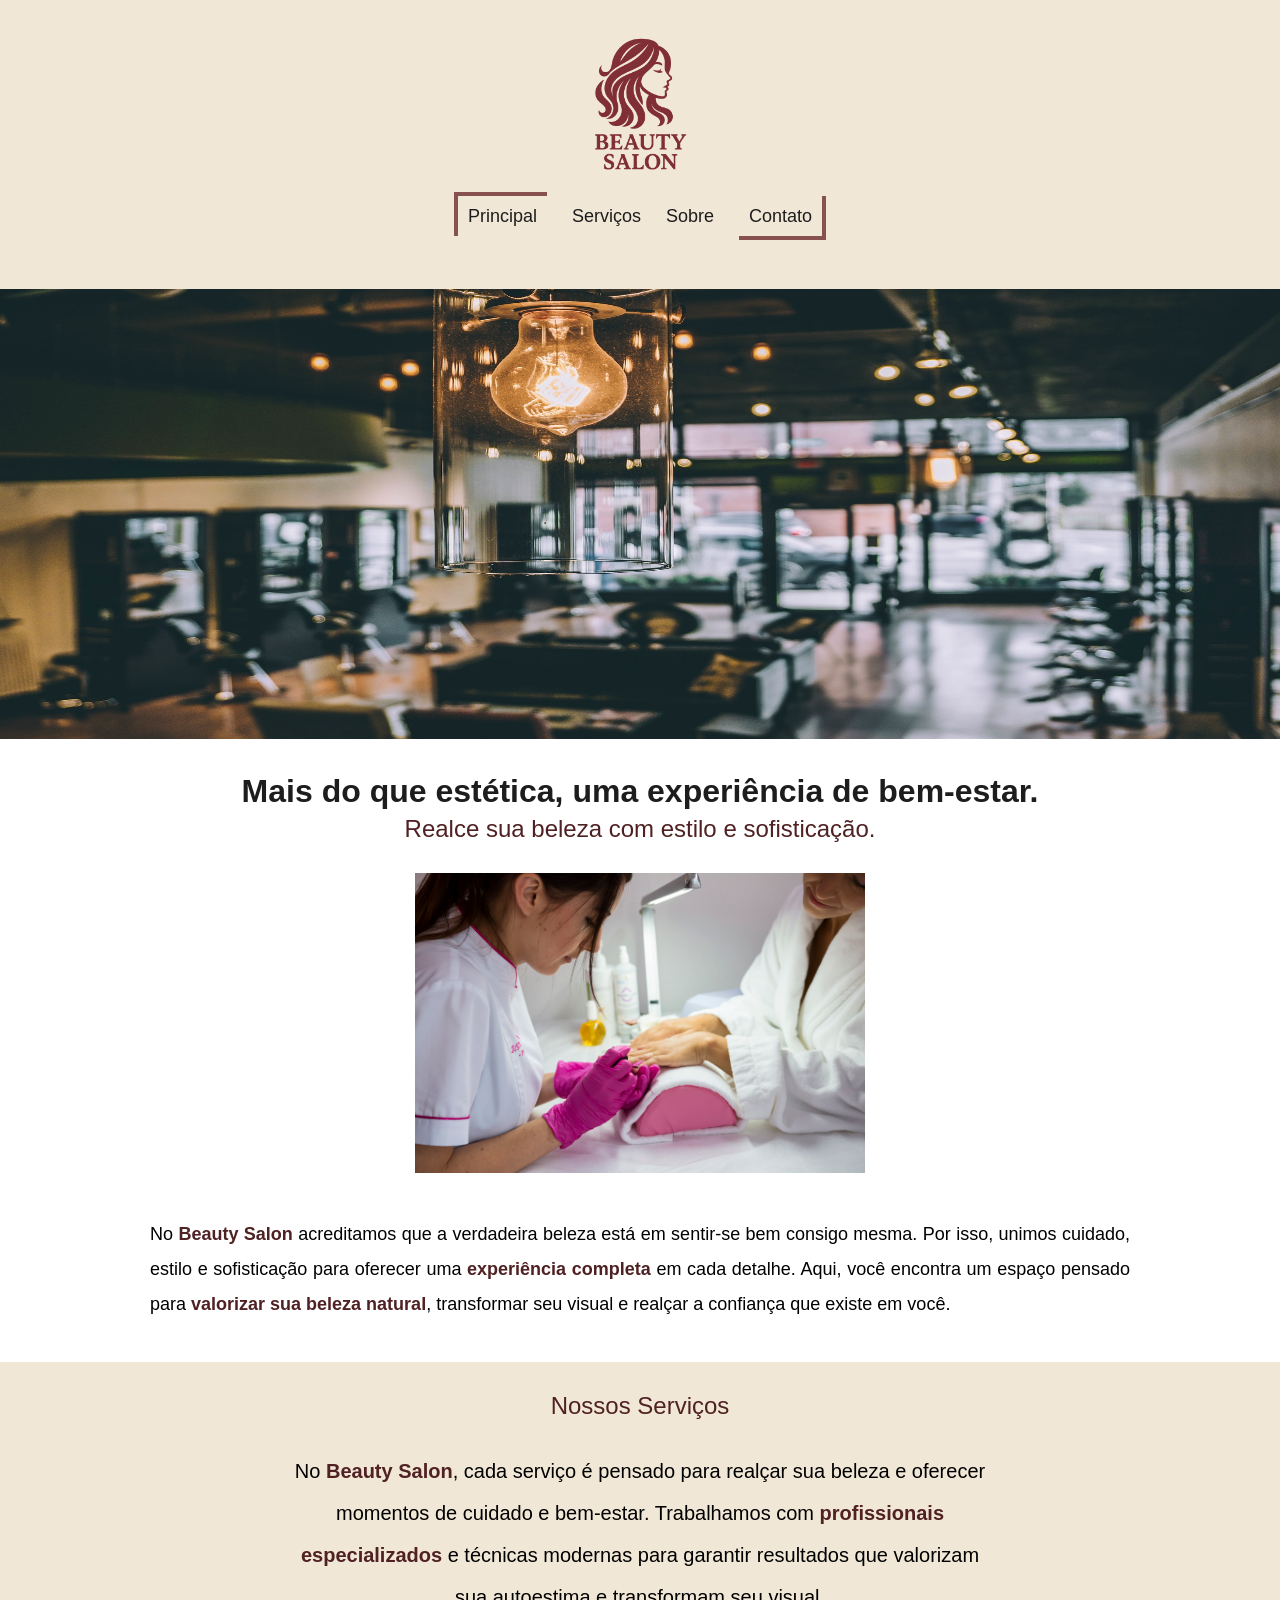
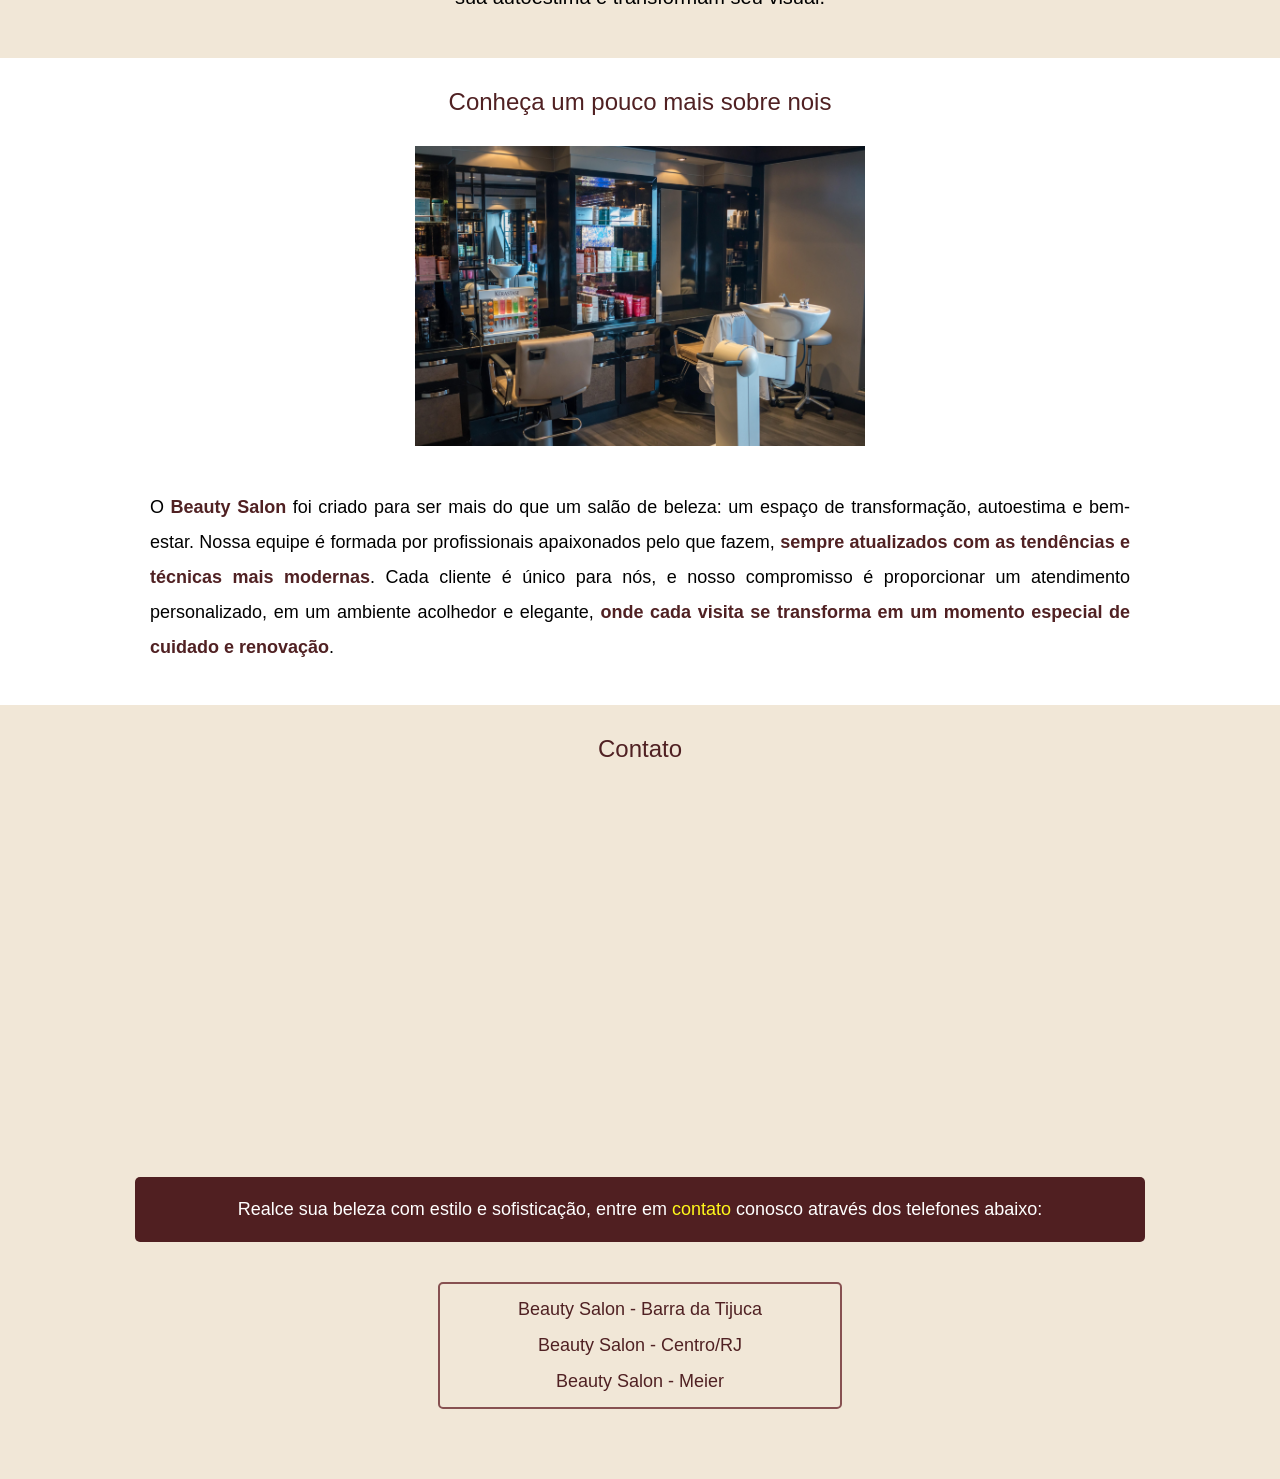
<file: devmedia/beauty-salon/index.html>
<!DOCTYPE html>
<html lang="br">

<head>
    <meta charset="UTF-8">
    <meta name="description" content="Mais do que estética, uma experiência de bem-estar.">
    <meta name="viewport" content="width=device-width, initial-scale=1.0">
    <link rel="stylesheet" type="text/css" href="css/reset.css">
    <link rel="stylesheet" type="text/css" href="css/style.css">
    <title>Beauty Salon - Beleza que transforma</title>
</head>

<body>
    <div id="secao-topo" class="secao fundo-marrom secao-topo">
        <img src="img/logo.png" alt="Logo Beauty Salon" class="logo">
        <p>
            <a href="#principal" class="primeiro-link">Principal</a>
            <a href="#servicos">Serviços</a>
            <a href="#sobre">Sobre</a>
            <a href="#contato" class="ultimo-link">Contato</a>
        </p>
    </div>
    <div class="secao secao-banner">
        <img src="img/banner.jpg" alt="Banner Beauty Salon" class="banner">
    </div>
    <div id="principal" class="secao secao-principal">
        <h1>Mais do que estética, uma experiência de bem-estar.</h1>
        <h2 class="subtitulo">Realce sua beleza com estilo e sofisticação.</h2>
        <img src="img/servico.jpg" alt="Imagem na secao principal" class="imagem">
        <p>No <span class="texto-marrom">Beauty Salon</span> acreditamos que a verdadeira beleza está em sentir-se bem
            consigo mesma. Por isso, unimos
            cuidado, estilo e sofisticação para oferecer uma <span class="texto-marrom">experiência completa</span> em
            cada detalhe. Aqui, você encontra
            um espaço pensado para <span class="texto-marrom">valorizar sua beleza natural</span>, transformar seu
            visual e realçar a confiança que existe
            em você.</p>
    </div>
    <div id="servicos" class="secao secao-servicos fundo-marrom">
        <h2 class="subtitulo">Nossos Serviços</h2>
        <p>No <span class="texto-marrom">Beauty Salon</span>, cada serviço é pensado para realçar sua beleza e oferecer
            momentos de cuidado e bem-estar.
            Trabalhamos com <span class="texto-marrom">profissionais especializados</span> e técnicas modernas para
            garantir resultados que valorizam sua
            autoestima e transformam seu visual.</p>
    </div>
    <div id="sobre" class="secao">
        <h2 class="subtitulo">Conheça um pouco mais sobre nois</h2>
        <img src="img/sobre_nos.jpg" alt="Imagem sobre nois" class="imagem">
        <p>O <span class="texto-marrom">Beauty Salon</span> foi criado para ser mais do que um salão de beleza: um
            espaço de transformação, autoestima e
            bem-estar. Nossa equipe é formada por profissionais apaixonados pelo que fazem, <span
                class="texto-marrom">sempre atualizados com as
                tendências e técnicas mais modernas</span>. Cada cliente é único para nós, e nosso compromisso é
            proporcionar um
            atendimento personalizado, em um ambiente acolhedor e elegante, <span class="texto-marrom">onde cada visita
                se transforma em um momento
                especial de cuidado e renovação</span>.</p>
    </div>
    <div id="contato" class="secao fundo-marrom secao-contato">
        <h2 class="subtitulo">Contato</h2>
        <iframe
            src="https://www.google.com/maps/embed?pb=!1m18!1m12!1m3!1d235173.1753123812!2d-43.44878232302974!3d-22.92882544819413!2m3!1f0!2f0!3f0!3m2!1i1024!2i768!4f13.1!3m3!1m2!1s0x997ff279f2cc5d%3A0x75ed9b4f27b407d4!2sSal%C3%A3o%20Majestic!5e0!3m2!1spt-BR!2sbr!4v1756610817446!5m2!1spt-BR!2sbr"
            width="800" height="350" style="border:0;" allowfullscreen="" loading="lazy"></iframe>
        <p>Realce sua beleza com estilo e sofisticação, entre em <span>contato</span> conosco através dos telefones
            abaixo:</p>
        <ul>
            <li><a href="tel:99999999">Beauty Salon - Barra da Tijuca</a></li>
            <li><a href="tel:99999999">Beauty Salon - Centro/RJ</a></li>
            <li><a href="tel:99999999">Beauty Salon - Meier</a></li>
        </ul>
    </div>

</body>

</html>
</file>
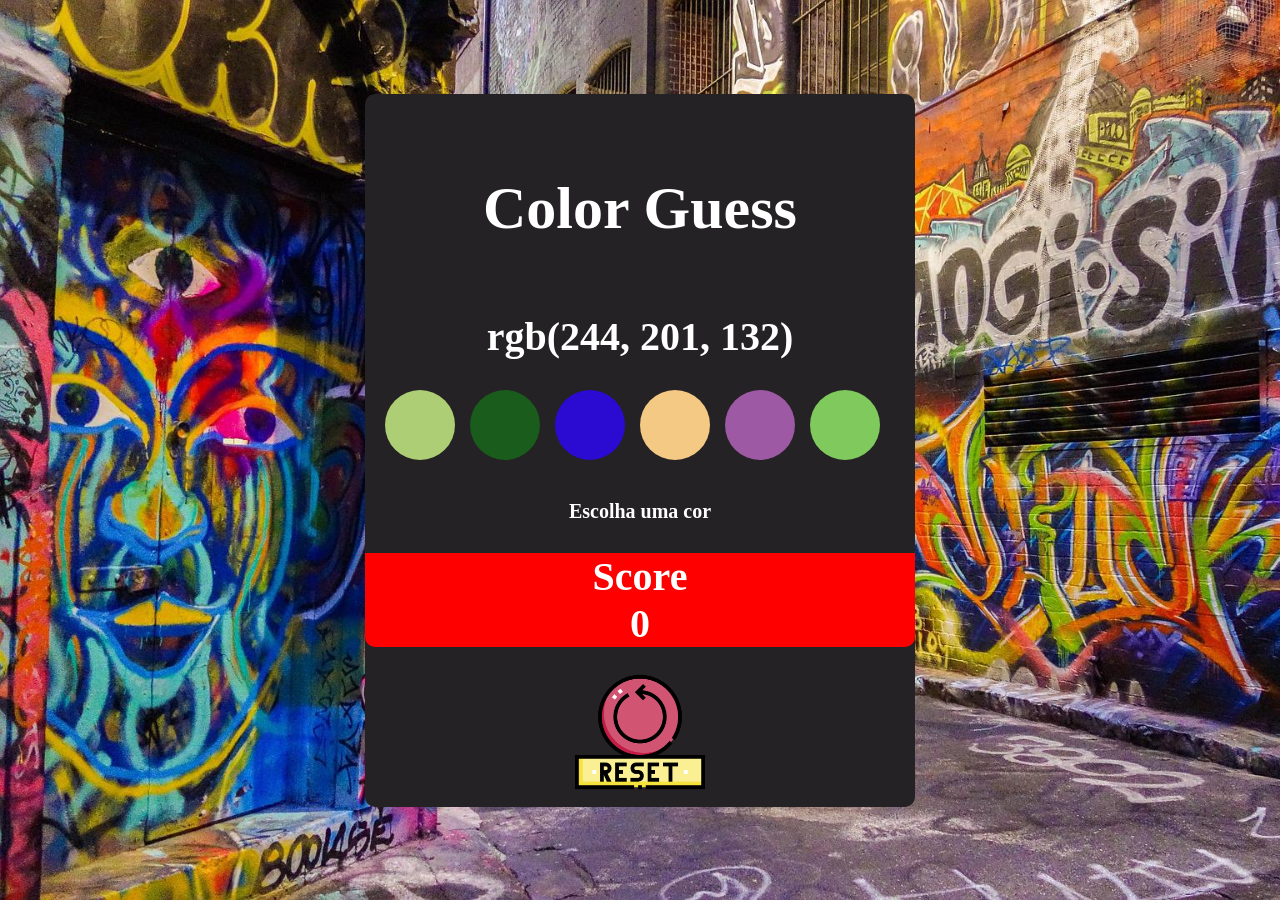
<file: projetos/color-guess/index.html>
<!DOCTYPE html>
<html lang="pt-br">
<head>
  <meta charset="UTF-8">
  <meta http-equiv="X-UA-Compatible" content="IE=edge">
  <meta name="viewport" content="width=device-width, initial-scale=1.0">
  <link rel="stylesheet" href="style.css">
  <title>Document</title>
</head>
<body>
  <main>
    <section id="main-section-color">
      <section id="color-section">
        <h1 id="title">Color Guess</h1>
        <p id="rgb-color">rgb(168, 34, 1)</p>
        <section id="color-guess"></section>
        <p id="answer">Escolha uma cor</p>
        <section id="info-score">
          <p id="score-name">Score</p>
          <h4 id="score">0</h4>
        </section>
        <button id="reset-game" type="button"><img src="image/reset.png" alt=""></button>
      </section>
    </section>
  </main>

  <script src="script.js"></script>
</body>
</html>
</file>
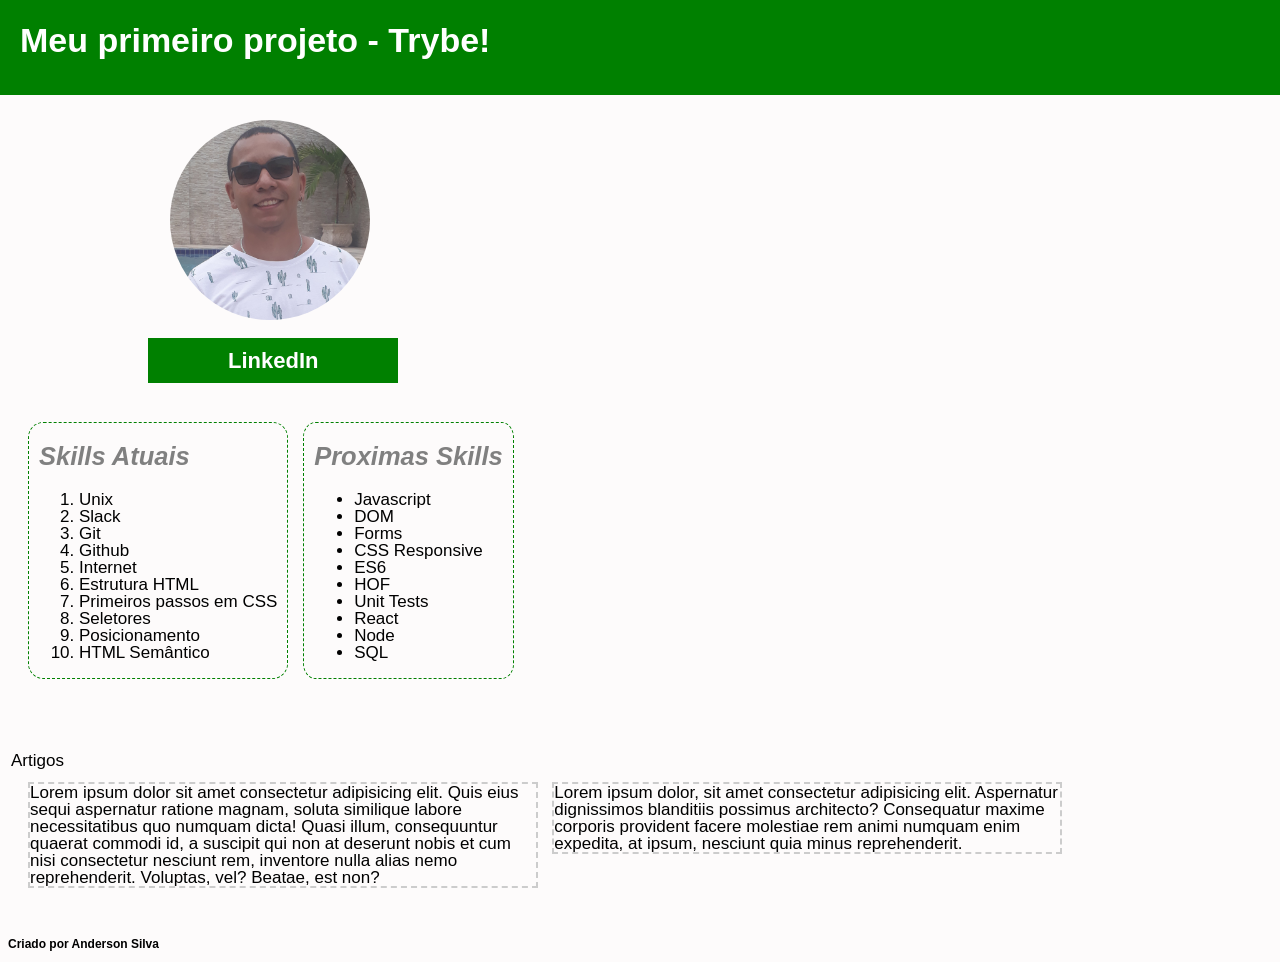
<file: projetos/lessons-learned/index.html>
<!DOCTYPE html>
<html lang="pt-br">
<head>
  <meta charset="UTF-8">
  <meta http-equiv="X-UA-Compatible" content="IE=edge">
  <meta name="viewport" content="width=device-width, initial-scale=1.0">
  <title>Anderson Pereira da Silva - Primeiro Projeto</title>
  <link rel="stylesheet" href="style.css">
</head>
<body>
  <header id="cabecalho">
    <h1 id="titulo">Meu primeiro projeto - Trybe!</h1>
  </header>
    <img src="image/minha_foto.jpg" alt="Foto de Anderson Silva" id="minha_foto">
    <nav id="nav">
      <a href="https://www.linkedin.com/in/ap-silva/" target="_blank">LinkedIn</a>
    </nav>
    <section id="section-licoes-aprendidas">
      <h2 class="skills">Skills Atuais</h2>
      <ol id="licoes_aprendidas"> 
        <li>Unix</li>
        <li>Slack</li>
        <li>Git</li>
        <li>Github</li>
        <li>Internet</li>
        <li>Estrutura HTML</li>
        <li>Primeiros passos em CSS</li>
        <li>Seletores</li>
        <li>Posicionamento</li>
        <li>HTML Semântico</li>
      </ol>
    </section>
    <section id="section-licoes-a-aprender"> 
      <h2 class="skills">Proximas Skills</h2>
      <ul id="licoes_a_aprender">
        <li>Javascript</li>
        <li>DOM</li>
        <li>Forms</li>
        <li>CSS Responsive</li>
        <li>ES6</li>
        <li>HOF</li>
        <li>Unit Tests</li>
        <li>React</li>
        <li>Node</li>
        <li>SQL</li>
      </ul>
    </section>  

    <table>
      <tr>
        <td>Artigos</td>
      </tr>
    </table>

    <article class="border lado-esquerdo">
      Lorem ipsum dolor sit amet consectetur adipisicing elit. Quis eius sequi aspernatur ratione magnam, soluta similique labore necessitatibus quo numquam dicta! Quasi illum, consequuntur quaerat commodi id, a suscipit qui non at deserunt nobis et cum nisi consectetur nesciunt rem, inventore nulla alias nemo reprehenderit. Voluptas, vel? Beatae, est non?
    </article>
    <aside id="aside" class="border lado-direito">
      Lorem ipsum dolor, sit amet consectetur adipisicing elit. Aspernatur dignissimos blanditiis possimus architecto? Consequatur maxime corporis provident facere molestiae rem animi numquam enim expedita, at ipsum, nesciunt quia minus reprehenderit.
    </aside>

  <footer id="rodape">
    <h3>Criado por Anderson Silva</h3>
  </footer>
</body>
</html>
</file>
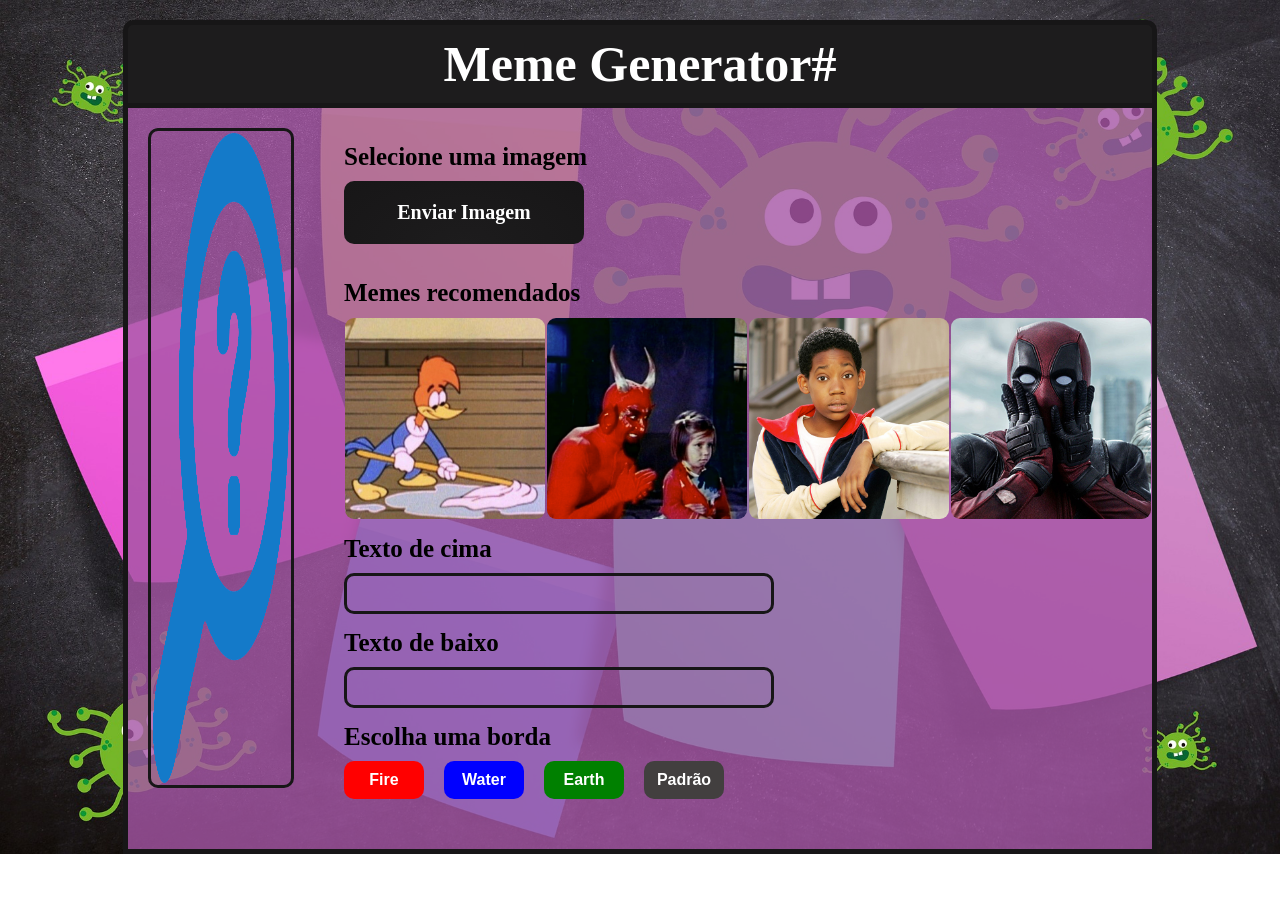
<file: projetos/meme-generator/index.html>
<!DOCTYPE html>
<html lang="pt-br">
<head>
    <meta charset="UTF-8">
    <meta http-equiv="X-UA-Compatible" content="IE=edge">
    <meta name="viewport" content="width=device-width, initial-scale=1.0">
    <link rel="stylesheet" href="style.css">
    <title>[Anderson Silva] Meme Generator</title>
</head>
<body>
    <header id="header-container">
        <h1 id="main-title">Meme Generator#</h1>
    </header>
    <main id="main-container">
        <section id="box-main-container">
            <div id="meme-image-container">
                <div id="box-text">
                </div>
            </div>
            <section id="default-meme">
                <h2 id="title-select" class="titles">Selecione uma imagem</h2>
                <label for="meme-insert">Enviar Imagem</label>
                <input type="file" id="meme-insert">
                <h2 id="memes-title" class="titles">Memes recomendados</h2>
                <section id="section-memes-recomendados">
                    <img src="imgs/meme1.png" alt="" id="meme-1">
                    <img src="imgs/meme2.png" alt="" id="meme-2">
                    <img src="imgs/meme3.png" alt="" id="meme-3">
                    <img src="imgs/meme4.png" alt="" id="meme-4">
                </section>
                
                
                <h2 id="memes-title" class="titles">Texto de cima</h2>
                <input type="text" id="text-input" maxlength="60">
                <h2 id="memes-title" class="titles">Texto de baixo</h2>
                <input type="text" id="text-input-bottom" maxlength="40">
                
                <section id="section-btn">
                    <h2 id="border" class="titles">Escolha uma borda</h2>
                    <section id="section-btn-border">
                        <button id="fire">Fire</button>
                        <button id="water">Water</button>
                        <button id="earth">Earth</button>
                        <button id="none-border" class="selected-border">Padrão</button>
                    </section>
                </section>
            </section>
        </section>
    </main>
    <script src="script.js"></script>
</body>
</html>
</file>
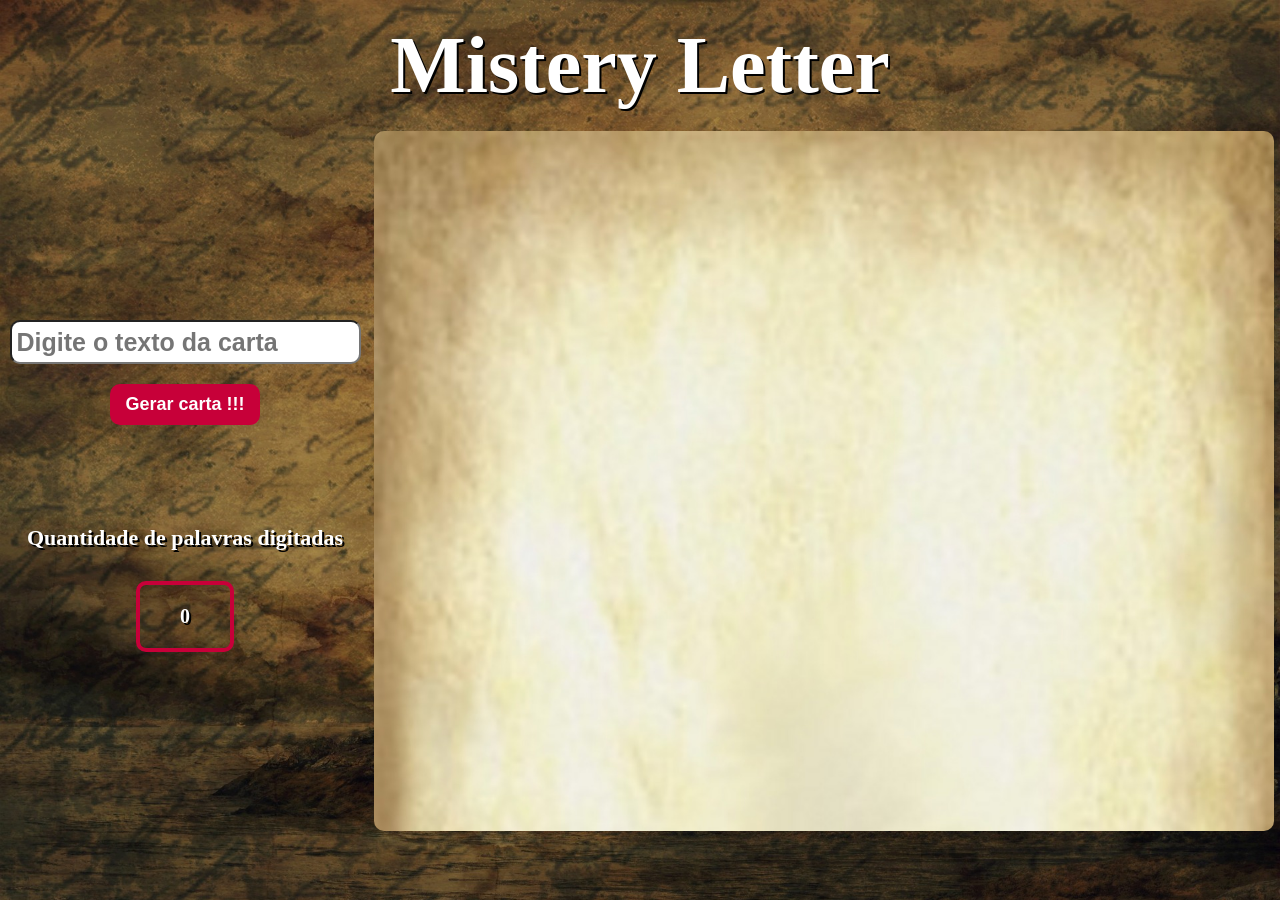
<file: projetos/mistery-letter/index.html>
<!DOCTYPE html>
<html lang="pt-br">
<head>
    <meta charset="UTF-8">
    <meta http-equiv="X-UA-Compatible" content="IE=edge">
    <meta name="viewport" content="width=device-width, initial-scale=1.0">
    <link rel="stylesheet" href="style.css">
    <title>[Anderson Silva] Project Mistery Letter</title>
</head>
<body>
    <header>
        <h1>Mistery Letter</h1>
    </header>
    <main id="main">
        <section id="main-content">
            <section id="main-texto-carta">
                <section id="carta-texto-container">
                    <input type="text" id="carta-texto" placeholder="Digite o texto da carta">
                    <button type="button" id="criar-carta">Gerar carta !!!</button>
                    <section id="contador-palavras">
                        <h3>Quantidade de palavras digitadas</h3>
                        <p id="carta-contador">0</p>    
                    </section>
                </section>
            </section>
            <section id="main-carta-container">
                <section id="background-carta">
                    <p id="carta-gerada"></p>
                </section>
            </section>
        </section>   
    </main>
    <script src="script.js"></script>
</body>
</html>
</file>
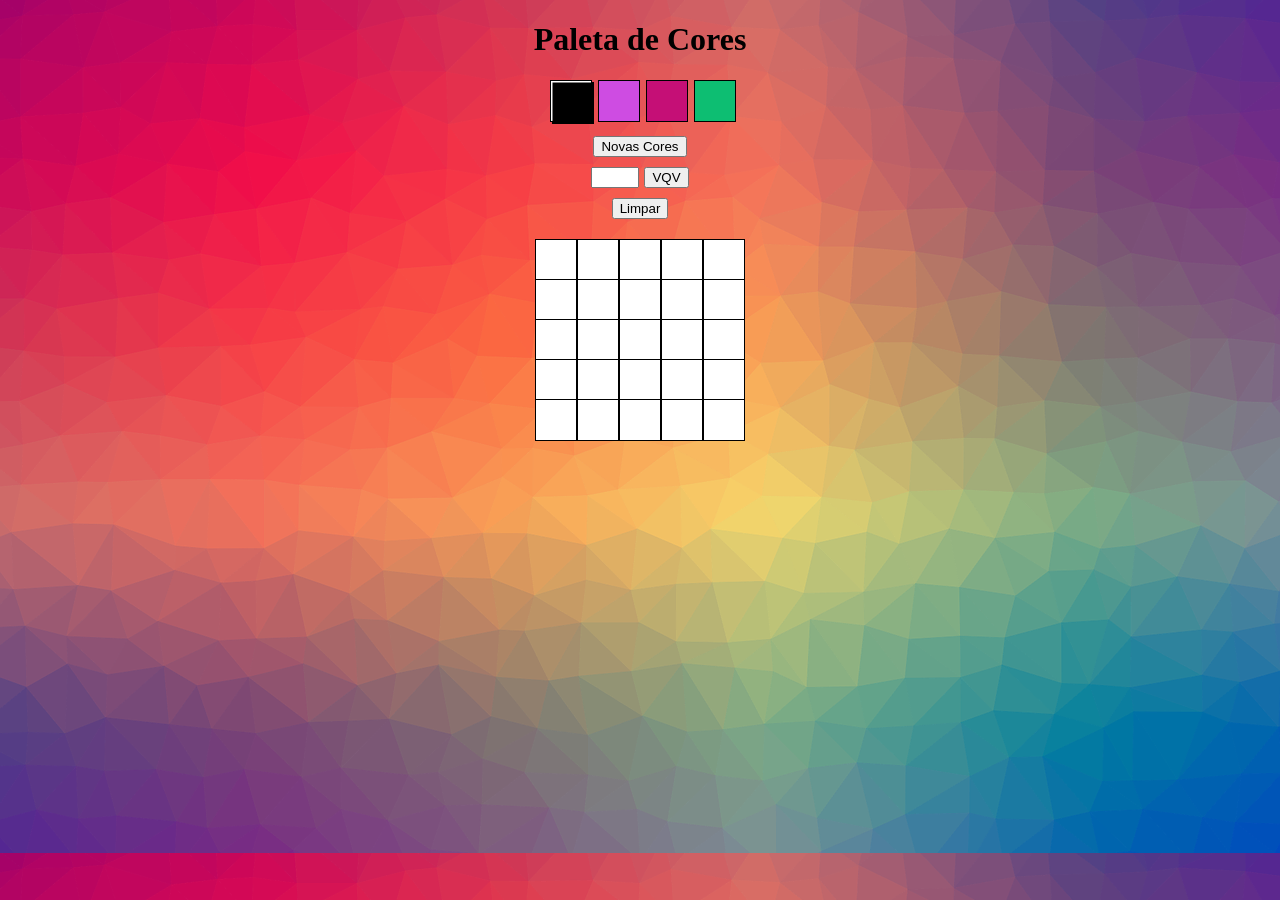
<file: projetos/pixel-art/index.html>
<!DOCTYPE html>
<html lang="pt-br">
<head>
  <meta charset="UTF-8">
  <meta http-equiv="X-UA-Compatible" content="IE=edge">
  <meta name="viewport" content="width=device-width, initial-scale=1.0">
  <link rel="stylesheet" href="style.css">
  <title>Pixel Art</title>
</head>
<body>
  <header>
      <h1 id="title">Paleta de Cores</h1>
  </header>
  <main id="main-containe">
      <div id="color-palette"></div>
      <div id="change-color"></div>
      <div id="pixel-board-size"></div>
      <div id="clear"></div>
      <div id="pixel-board"></div>
  </main>
  <footer></footer>
  <script src="script.js"></script>
</body>
</html>
</file>
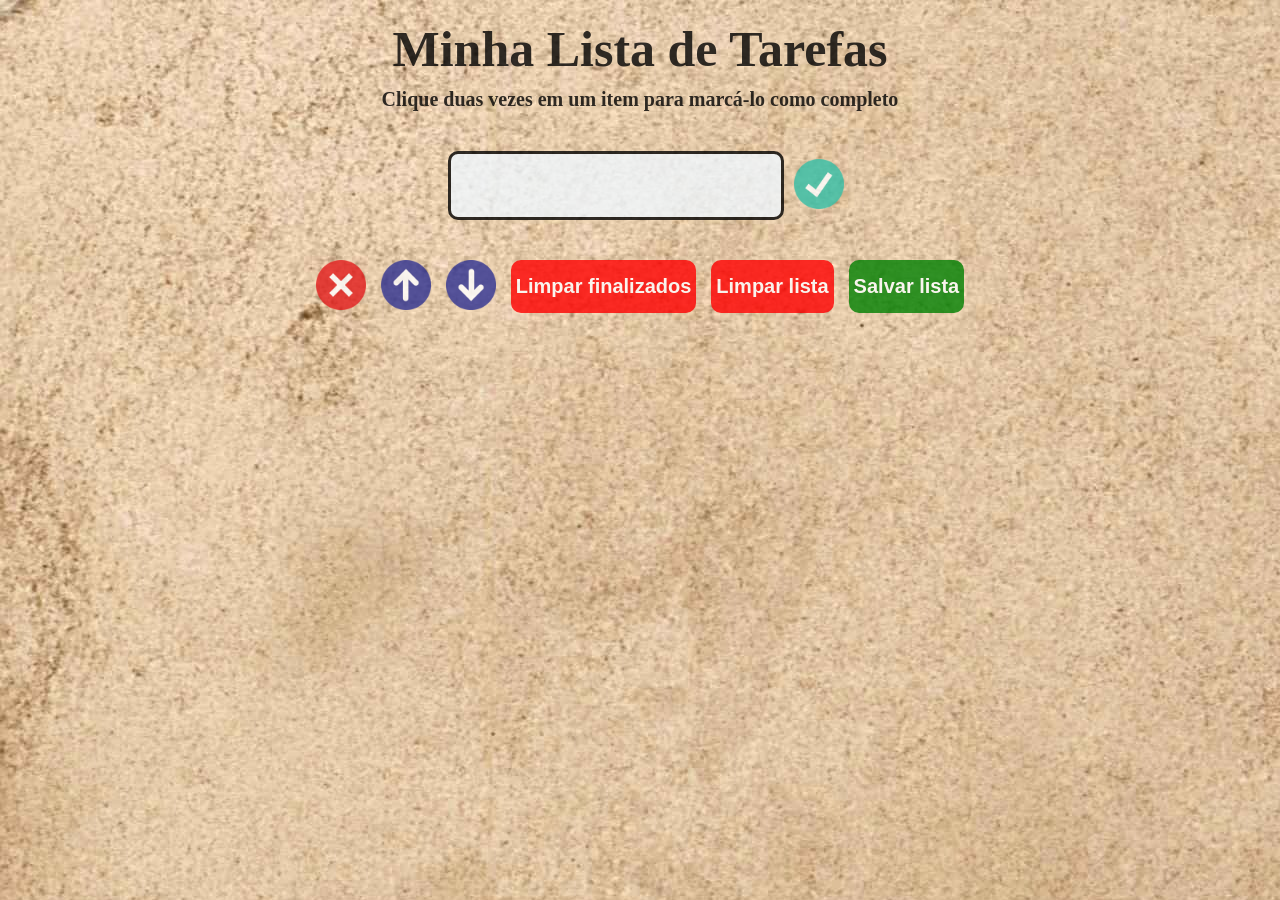
<file: projetos/todolist/index.html>
<!DOCTYPE html>
<html lang="pt-br">
<head>
  <meta charset="UTF-8">
  <meta http-equiv="X-UA-Compatible" content="IE=edge">
  <meta name="viewport" content="width=device-width, initial-scale=1.0">
  <link rel="stylesheet" href="style.css">
  <title>Document</title>
</head>
<body>
  <header>
    <h1>Minha Lista de Tarefas</h1>
    <h2 id="funcionamento">Clique duas vezes em um item para marcá-lo como completo</h2>
  </header>
  <main>
    <section id="section-input">
      <section id="section-input-item">
        <input type="text" id="texto-tarefa">
        <button type="button" id="criar-tarefa"><img src="imagens/verifica.png" alt=""></button>
      </section>
    </section>
    <section id="section-btn">
      <button type="button" id="remover-selecionado" class="btn-image"><img src="imagens/multiplicar.png" alt="Remover Selecionado"></button>
      <button type="button" id="mover-cima" class="btn-image"><img src="imagens/seta-para-cima.png" alt="Mover para cima"></button>
      <button type="button" id="mover-baixo" class="btn-image"><img src="imagens/seta-para-baixo.png" alt="Mover para baixo"></button>
      <button type="button" id="remover-finalizados" class="btn-style">Limpar finalizados</button>
      <button type="button" id="apaga-tudo" class="btn-style">Limpar lista</button>
      <button type="button" id="salvar-tarefas" class="btn-style">Salvar lista</button>
    </section>
    <section id="section-list">
      <ol id="lista-tarefas"></ol>
    </section>
    
  </main>
    
  <script src="script.js"></script>
</body>
</html>
</file>
<file: devmedia/beauty-salon/css/style.css>
.secao {
    padding-top: 30px;
    padding-bottom: 30px;
    text-align: center;
}

.fundo-marrom {
    background-color: #f1e7d7;
}

.imagem {
    width: 450px;
    margin: 30px;
}

iframe {
    margin-top: 30px;
}

p {
    margin: 10px auto;
    width: 980px;
    text-align: justify;
    font-size: 18px;
    line-height: 35px;
}

.subtitulo {
    color: #502123;
    margin-top: 0px;
    font-weight: 100;
}

.texto-marrom {
    color: #502123;
    font-weight: bold;
}


/* Seção Topo */

.logo {
    width: 150px;
}

.secao-topo p {
    margin-top: 15px;
    margin-bottom: 25px;
    text-align: center;
}

.secao-topo p a {
    font-size: 18px;
    color: #1d1d1d;
    text-decoration: none;
    margin: 0px 10px;
}

.primeiro-link {
    border-top: 4px solid #875151;
    border-left: 4px solid #875151;
    padding: 10px;
}

.ultimo-link {
    border-bottom: 4px solid #875151;
    border-right: 4px solid #875151;
    padding: 10px;
}


/* Seção Banner */

.banner {
    width: 100%;
    height: 450px;
    margin-top: 0px;
}

.secao-banner {
    padding: 0;
}


/* Seção Principal */

.secao-principal h1 {
    color: #1d1d1d;
    margin-bottom: 5px;
}


/* Seção Serviços */

.secao-servicos p {
    line-height: 42px;
    font-size: 20px;
    text-align: center;
    width: 700px;
    margin-top: 30px;
}


/* Seção Contato */

.secao-contato p {
    color: #ffffff;
    background-color: #501f21;
    padding: 15px;
    margin-top: 30px;
    margin-bottom: 30px;
    text-align: center;
    border-radius: 5px;
}

.secao-contato ul {
    margin: 40px auto;
    width: 400px;
    list-style-type: none;
    border: 2px solid #875151;
    padding-bottom: 15px;
    border-radius: 5px;
}

.secao-contato ul li {
    margin-top: 15px;
    text-align: center;
    font-size: 18px;
}

.secao-contato ul li a {
    color: #502123;
    text-decoration: none;
}

.secao-contato span {
    color: #fff81b;
}
</file>
<file: projetos/color-guess/style.css>
* {
  margin: 0px;
  padding: 0px;
}

body {
  background-image: url(image/graffiti-966463_1920.jpg);
  background-size: cover;
  background-repeat: no-repeat;

}

.ball {
  display: inline-block;
  margin-right: 15px;
  width: 70px;
  height: 70px;
  border-radius: 50%;
}

main {
  display: flex;
  justify-content: center;
  align-items: center;
  height: 100vh;
}

#title {
  display: flex;
  justify-content: center;
  font-size: 60px;
  color: white;
  padding: 80px 0px 40px 0px;
}

#main-section-color {
  display: flex;
  gap: 50px;
  justify-content: center;
  align-items: center;
}

#color-section {
  width: 550px;
  font-size: 40px;
  font-weight: 600;
  color: white;
  text-align: center;
  border-radius: 10px;
  background-color: #242224;
}

#rgb-color {
  margin: 30px 0px;
}

#answer {
  font-size: 20px;
  margin: 30px 0px;
}

#info-score {
  background-color: red;
  border-radius: 0px 0px 10px 10px;
}

#score-name {
  font-size: 40px;
  font-weight: 600;
  color: white;
  margin-top: 20px;
}

#reset-game {
  background: transparent;
  border: none;
}

#reset-game img {
  width: 130px;
  margin-top: 20px;
}
</file>
<file: projetos/lessons-learned/style.css>
body {
  background-color: rgb(253, 251, 251);
  font-family: Arial, Helvetica, sans-serif;
  font-size: 17px;
  line-height: 1;
}

#cabecalho {
  position: fixed;
  top: 0;
  left: 0;
  display: inline-block;
  width: 100%;
  background-color: green;
  padding-bottom: 15px;
  padding-left: 20px;
  z-index: 2;
}

#titulo {
  color: white;
}

.border {
  border: 2px #CCC dashed;
}

.lado-esquerdo {
  display: inline-block;
  max-width: 40%;
  margin-top: 10px;
  margin-left: 20px;
}

.lado-direito {
  display: inline-block;
  max-width: 40%;
  margin-top: 10px;
  vertical-align: top;
  margin-left: 10px;
}

#section-licoes-aprendidas {
  display: inline-block;
  max-width: 40%;
  margin-top: 50px;
  margin-left: 20px;
  margin-bottom: 70px;
  border: 1px dashed green;
  border-radius: 6%;
  padding-left: 10px;
  padding-right: 10px;
}

#section-licoes-a-aprender {
  display: inline-block;
  max-width: 40%;
  margin-top: 50px;
  vertical-align: top;
  margin-left: 10px;
  margin-bottom: 70px;
  border: 1px dashed green;
  border-radius: 6%;
  padding-left: 10px;
  padding-right: 10px;
}

#nav {
  display: block;
  margin-top: 350px;
  margin-left: 140px;
}

#nav a {
  background-color: green;
  text-decoration: none;
  color: white;
  font-weight: 600;
  padding: 10px 80px;
  font-size: 22px;
}

#nav a:hover {
  background-color: wheat;
  text-decoration: none;
  color: cadetblue;
  font-weight: 600;
  padding: 10px 80px;
  font-size: 22px;
}

#minha_foto {
  position: absolute;
  width: 200px;
  left: 170px;
  right: 0;
  top: 120px;
  border-radius: 50%;
}

.skills {
  font-style: italic;
  color: gray;
}

#rodape {
  margin-top: 50px;
}

#rodape h3 {
  font-size: 12px;
}
</file>
<file: projetos/meme-generator/style.css>
* {
    margin: 0px;
    padding: 0px;
}

body {
    background-image: url(imgs/info-5223791_1920.jpg);
    background-repeat: no-repeat;
    background-size: cover;
}

#header-container {
    display: flex;
    justify-content: center;
}

#main-title {
    font-size: 50px;
    margin-top: 20px;
    width: 80%;
    text-align: center;
    border-radius: 10px 10px 0px 0px;
    border: #171617 solid 5px;
    border-bottom: none;
    padding: 10px 0px;
    background-color: #1D1C1D;
    color: white;
}

#main-container {
    display: flex;
    justify-content: center;
}

#box-main-container {
    display: flex;
    width: 80%;
    border: #171617 solid 5px;
    padding-top: 20px;
    background-color: rgba(166, 86, 166, 0.8);
}

#meme-image-container {
    display: flex;
    align-items: center;
    border: #171617 solid 3px;
    border-radius: 10px;
    padding: 2px;
    width: 600px;
    height: 650px;
    margin-left: 20px;
}

#meme-image {
    width: 100%;
    height: 100%;
    border-radius: 10px;
}

#box-text {
    position: absolute;
    z-index: 1;
    border-radius: 10px;
    width: 600px;
    height: 650px;
    background-color: transparent;
}

#meme-text {
    padding: 0px 40px;
    margin-top: 30px;
    font-size: 30px;
    font-weight: bold;
    color: white;
    text-shadow: #171617 1px 1px;
    word-wrap: break-word;
    text-align: center;
}

#bottom-text {
    padding: 0px 40px;
    margin-top: 450px;
    font-size: 30px;
    font-weight: bold;
    color: white;
    text-shadow: #171617 1px 1px;
    word-wrap: break-word;
    text-align: center;
}

#meme-insert {
    cursor: pointer;
}

#section-btn {
    display: flex;
    flex-direction: column;
    margin-bottom: 50px;
}

#section-btn-border {
    display: flex;
    gap: 20px;
}

#fire {
    padding: 10px;
    width: 80px;
    background-color: red;
    border: none;
    color: white;
    font-weight: 800;
    font-size: 16px;
    cursor: pointer;
    border-radius: 10px;
}

#water {
    padding: 10px;
    width: 80px;
    background-color: blue;
    border: none;
    color: white;
    font-weight: 800;
    font-size: 16px;
    cursor: pointer;
    border-radius: 10px;
}

#earth {
    padding: 10px;
    width: 80px;
    background-color: green;
    border: none;
    color: white;
    font-weight: 800;
    font-size: 16px;
    cursor: pointer;
    border-radius: 10px;
}

#none-border {
    padding: 10px;
    width: 80px;
    background-color: rgb(66, 63, 63);
    border: none;
    color: white;
    font-weight: 800;
    font-size: 16px;
    cursor: pointer;
    border-radius: 10px;
}

#default-meme {
    display: flex;
    flex-direction: column;
    width: 920px;
    margin-left: 50px;
}

#section-memes-recomendados {
    display: flex;
    justify-content: space-around;
}

#section-memes-recomendados img {
    width: 200px;
    border-radius: 10px;
    border: transparent solid 1px;
    opacity: 1;
    cursor: pointer;
    transition: 0.5s;
}

#section-memes-recomendados img:hover {
    border: red solid 1px;
    opacity: 0.8;
    transition: 0.5s;
}

.titles {
    font-size: 25px;
    margin: 15px 0px 10px 0px;
}

input[type='file'] {
    display: none;
}

#default-meme label{
    display: flex;
    justify-content: center;
    width: 200px;
    padding: 20px;
    font-size: 20px;
    font-weight: 600;
    color: white;
    border-radius: 10px;
    background: radial-gradient(ellipse at bottom, #1D1C1D 0%, #171617 100%);
    cursor: pointer;
    margin-bottom: 20px;
}

#meme-insert {
    background-color: white;
    width: 350px;
    padding: 10px;
}

input[type='text'] {
    width: 50%;
    padding: 10px;
    border: #171617 solid 3px;
    border-radius: 10px;
    background-color: transparent;
}
</file>
<file: projetos/mistery-letter/style.css>
* {
    margin: 0px;
    padding: 0px;
}

body {
    background-image: url(image/background-2030857_1920.jpg);
    background-repeat: no-repeat;
    background-size: cover;
}

header {
    display: flex;
    justify-content: center;
    margin-top: 20px;
    margin-bottom: 20px;
    font-size: 40px;
    color: white;
    text-shadow: black 2px 2px;
}

#main {
    display: flex;
    align-items: center;
    justify-content: center;
    width: 100%;
}

#main-content {
    display: flex;
    justify-content: center;
    align-items: center;
    gap: 20px;
}

#main-texto-carta {
    display: flex;
    justify-content: center;
    margin-left: 10px;
    margin-top: 10px;
}

#carta-texto-container {
    display: flex;
    flex-direction: column;
    align-items: center;
}

#carta-texto {
    width: 100%;
    height: 30px;
    padding: 5px;
    font-size: 25px;
    font-weight: 600;
    border-radius: 10px;
    margin-bottom: 20px;
}

#criar-carta {
    width: 150px;
    padding: 10px;
    border: none;
    border-radius: 10px;
    cursor: pointer;
    background-color: #C70039;
    color: white;
    font-size: 18px;
    font-weight: 600;
}

#main-carta-container {
    display: flex;
    justify-content: center;
}

#contador-palavras {
    display: flex;
    flex-direction: column;
    align-items: center;
    margin-top: 100px;
}

#contador-palavras h3 {
    font-size: 22px;
    margin-bottom: 30px;
    color: white;
    text-shadow: black 2px 2px;
}

#carta-contador {
    font-size: 20px;
    font-weight: bold;
    border: #C70039 solid 4px;
    border-radius: 10px;
    padding: 20px 40px;
    color: white;
    text-shadow: black 2px 2px;
}

#background-carta {
    background-image: url(image/scroll-1033117_1920.jpg);
    background-repeat: no-repeat;
    background-size: cover;
    width: 100vh;
    height: 700px;
    border-radius: 10px;
}

#carta-gerada {
    display: flex;
    flex-wrap: wrap;
    margin-top: 30px;
    margin-left: 80px;
}

#carta-gerada span {
    margin: 10px;
}

.newspaper {
    background-color: rgb(250, 235, 215);
    font-family: 'Times New Roman', Times, serif;
    font-weight: 700;
}

.magazine1 {
    background-color: rgb(0, 128, 128);
    color: rgb(255, 255, 255);
    font-family: Verdana, Geneva, Tahoma, sans-serif;
    font-weight: 900;
    text-transform: uppercase;
}

.magazine2 {
    background-image: url(images/pink-pattern.png);
    color: rgb(255, 0, 255);
    font-family: Verdana, Geneva, Tahoma, sans-serif;
    font-weight: 900;
}

.medium {
    font-size: 20px;
    padding: 8px;
}

.big {
    font-size: 30px;
    padding: 10px;
}

.reallybig {
    font-size: 40px;
    padding: 15px;
}

.rotateleft {
    transform: matrix(0.996195, -0.0871557, 0.0871557, 0.996195, 0, 0);
}

.rotateright {
    transform: matrix(0.996195, 0.0871557, -0.0871557, 0.996195, 0, 0);
}

.skewleft {
    transform: matrix(1, 0, 0.176327, 1, 0, 0);
}

.skewright {
    transform: matrix(1, 0, -0.176327, 1, 0, 0);
}

span {
    margin-right: 15px;
}
</file>
<file: projetos/pixel-art/style.css>
body {
    background-image: url(fundo.png);
    background-size: cover;    
}

#title {
    text-align: center;
}

#color-palette {
    text-align: center;
}

.color {
    display: inline-block;
    margin-left: 6px;
    border: black solid 1px;
    width: 40px;
    height: 40px;
}

.selected {
    box-shadow: inset 1.5px 1.5px white, 2px 2px black;
}

#change-color{
    text-align: center;
    margin-top: 10px;
}

#pixel-board {
    text-align: center;
    margin-top: 10px;
    padding: 10px;

}

.line {
    height: 40px;
}

.pixel {
    display: inline-block;
    background-color: white;
    width: 40px;
    height: 40px;
    border: black solid 1px;
}

#pixel-board-size {
    text-align: center;
    margin-top: 10px;
    margin-bottom: 10px;
}

#board-size {
    margin-right: 5px;
}

#clear {
    text-align: center;
}
</file>
<file: projetos/todolist/style.css>
* {
  margin: 0px;
  padding: 0px;
}

body {
  background-image: url(imagens/hd-wallpaper-1074131.jpg);
  opacity: 0.8;
}

.item-list {
  background-color: gray;
}

.completed {
  text-decoration: line-through solid black;
  color: red;
}

#selected-item {
  background-color: gray;
}

header {
  text-align: center;
}

header h1 {
  font-size: 50px;
  margin-bottom: 10px;
  margin-top: 20px;
}

header h2 {
  font-size: 20px;
  margin-bottom: 10px;
}

#section-input {
  display: flex;
  justify-content: center;
  margin-top: 40px;
}

#section-input-item {
  display: flex;
  width: 30%;
  gap: 10px;
}

#texto-tarefa {
  padding: 20px;
  border: black solid 3px;
  border-radius: 10px;
  background-color: aliceblue;
  color: black;
  font-size: 20px;
  font-weight: bold;
  width: 90%;
}

#criar-tarefa {
  border: none;
  background-color: transparent;
  width: 10%;
  cursor: pointer;
}

#criar-tarefa img {
  width: 50px;
}

#section-btn {
  display: flex;
  justify-content: center;
  margin-top: 40px;
  margin-bottom: 40px;
  gap: 15px;
}

#section-list {
  display: flex;
  justify-content: center;
}

#lista-tarefas {
  width: 30%;
  border-radius: 10px;
  background-color: aliceblue;
}

#lista-tarefas li {
  margin: 20px;
  margin-left: 50px;
  font-size: 30px;
}

.btn-image {
  border: none;
  background: transparent;
}

#section-btn img {
  width: 50px;
}

.btn-style {
  border: red solid 5px;
  border-radius: 10px;
  font-size: 20px;
  font-weight: bold;
  color: white;
  background: red;
  cursor: pointer;
}

.btn-style:hover {
  background-color: transparent;
  transition: 0.7s all;
  color: black;
}

#salvar-tarefas {
  background-color: green;
  border: green solid 5px;
}

#salvar-tarefas:hover {
  background-color: transparent;
  transition: 0.7s all;
}
</file>
